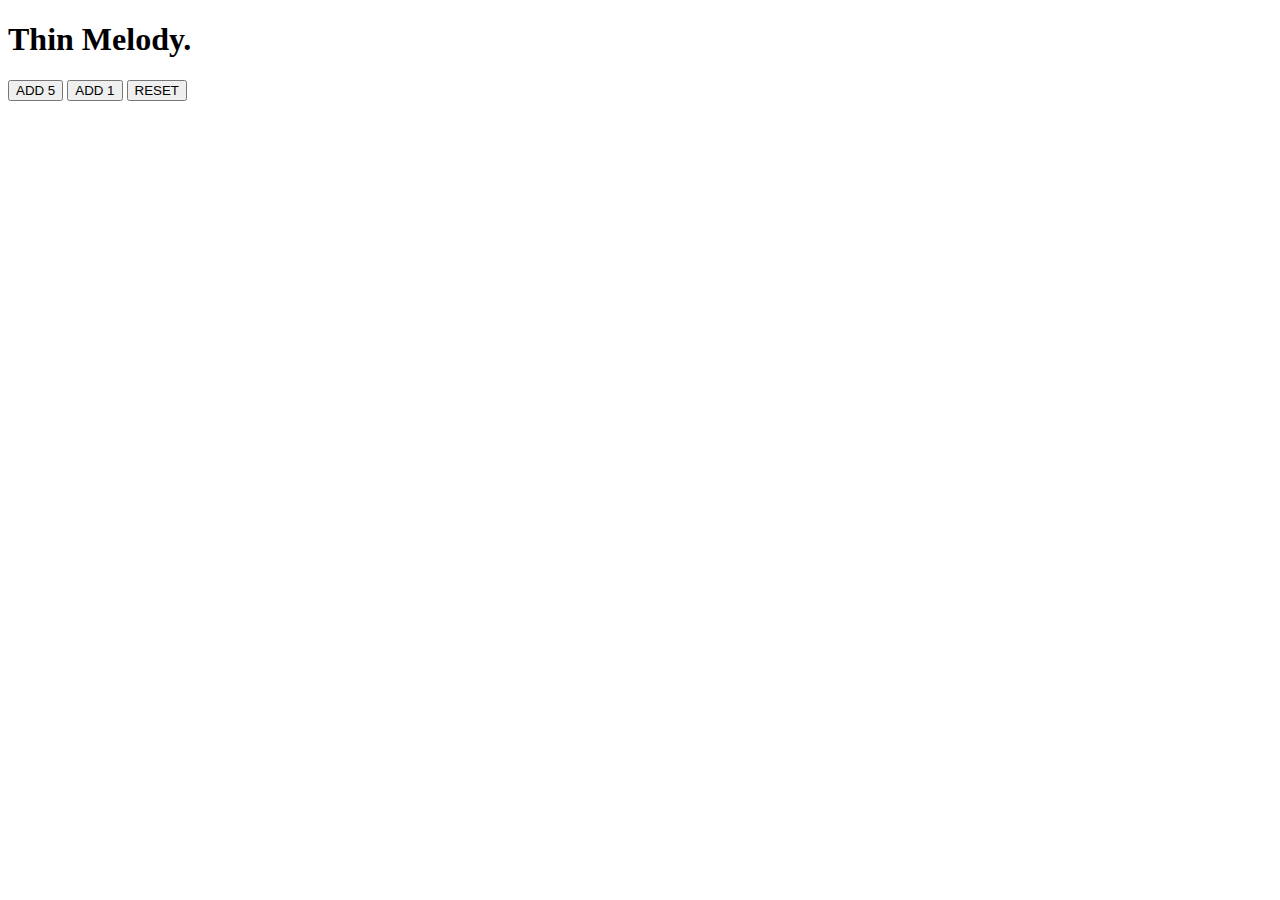
<file: index.html>
<!DOCTYPE html>
<html lang="en">

<head>
    <meta charset="UTF-8">
    <meta http-equiv="X-UA-Compatible" content="IE=edge">
    <meta name="viewport" content="width=device-width, initial-scale=1.0">
    <title>Var Practice</title>
    <script src="./functions.js" defer></script>
</head>

<body>


    <h1> Thin Melody.</h1>
    <button class="btn1">ADD 5</button>
    <button class="btn2">ADD 1</button>
    <button class="btn3">RESET</button>
</body>

</html>
</file>
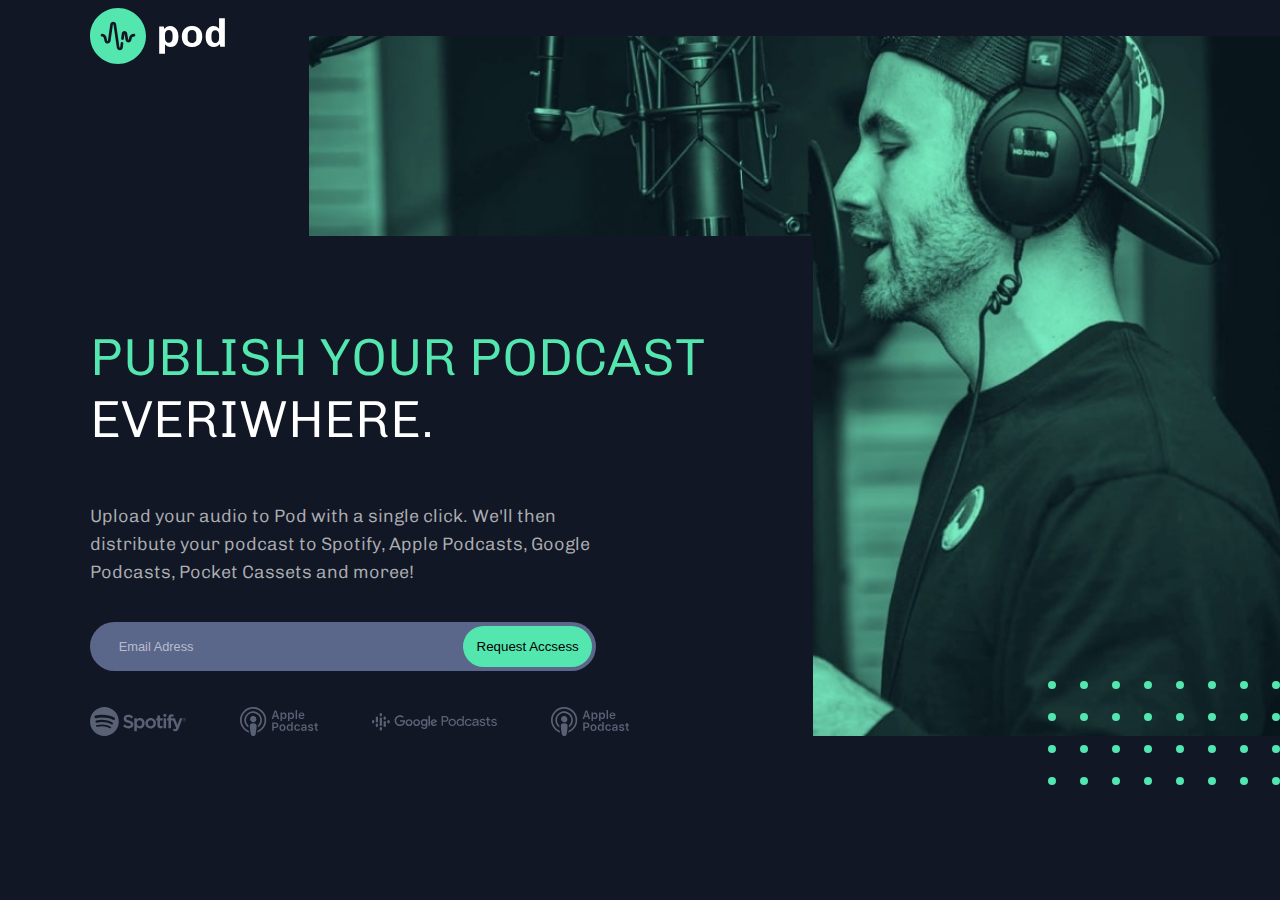
<file: podcast/index.html>
<!DOCTYPE html>
<html lang="en">
<head>
    <meta charset="UTF-8">
    <meta http-equiv="X-UA-Compatible" content="IE=edge">
    <meta name="viewport" content="width=device-width, initial-scale=1.0">
    <script src="./script.js" defer></script>
    <link rel="stylesheet" href="./style.css">
    <title>Podcast Take 2</title>
</head>
<body>
    <main>
        <img class="logo" src="./assets/desktop/logo.svg" alt="">
        <article>
            <h1>PUBLISH YOUR PODCAST <br> <span>EVERIWHERE.</span></h1>
            <p class="text">
                Upload your audio to Pod with a single click. We'll then distribute your podcast to Spotify, Apple Podcasts, Google Podcasts, Pocket Cassets and moree!
            </p>

            <div class="input-wr">
                <input type="text" placeholder="Email Adress">
                <button>Request Accsess</button>
            </div>

            <p class="error throw">Ooops! Please check Your email.</p>

            <div class="logos">
                <img src="./assets/desktop/spotify.svg" alt="">
                <img src="./assets/desktop/apple-podcast.svg" alt="">
                <img src="./assets/desktop/google-podcasts.svg" alt="">
                <img src="./assets/desktop/apple-podcast.svg" alt="">
            </div>
        </article>
        <img class="dots" src="./assets/desktop/bg-pattern-dots.svg" alt="">
    </main>
</body>
</html>
</file>
<file: podcast/style.css>
@import url('https://fonts.googleapis.com/css2?family=Chivo:wght@300;400;700;900&display=swap');

/* General */
* {
    margin: 0;
    padding: 0;
    box-sizing: border-box;
}

body {
    font-family: 'Chivo', sans-serif;
    font-size: 18px;
    background-color: var(--black);  
    /* position: relative;   */
}

:root {
    --green: #54e6af;
    --darkGray: #2c344b;
    --gray: #5a668a;
    --lightGray: #c2cbe5;
    --black: #121725;
    --white: #ffffff;

}

/* Layout */
main {
    position: relative; 
    height: 700px;
    margin-top: 2em;
    background-image: url(./assets/desktop/image-host.jpg);
    background-repeat: no-repeat;
    background-position: right bottom;
    background-size: contain;
    display: flex;
    flex-direction: column-reverse;
}
.logo {
    position: absolute;
    top: 0;
    left: 7%;
    top: -4%;
}
.dots {
    position: absolute;
    right: 0;
    bottom: -7%;
}

article {
    position: relative;
    left: 7%;
    max-width: 723px;
    background-color: var(--black);
    padding-top: 5em;
}
    article h1 {
        color: var(--green);
        font-weight: 300;
        font-size: 52px;
        line-height: 62px;
        margin-bottom: 1em;
    }
        article h1 span{
            color: var(--white);
        }
    article .text {
        width: 70%;
        font-size: 18px;
        line-height: 28px;
        font-weight: 300;
        color: rgba(255, 255, 255, 0.658);
        margin-bottom: 2em;
    }
    article .input-wr {
        width: 70%;
        background-color: var(--gray);
        padding: .2em;
        border-radius: 100px;
        display: flex;
        justify-content: space-between;
    }
        .input-wr input{
            background-color: var(--gray);
            border-radius: 100px;
            font-size: .8rem;
            border: none;
            outline: none;
            color: var(--white);
            padding-left: 2em;
            flex: 1;
        }
            .input-wr input::placeholder{
                color: #ffffff94;
                font-weight: 300;
            }
        .input-wr button {
            background-color:  var(--green);
            padding: 1em;
            border-radius: 100px;
            border: none;
            cursor: pointer;
        }
            .input-wr button:hover {background-color: #B3FFE2}
        article .error {
            color: red;
            font-weight: 300;
            font-size: .8rem;
            margin: .6em 0 1em 2em;
            
        }
            .throw {display: none}
        article .logos {
            margin-top: 2em;
            display: flex;
            align-items: center;
        }
            .logos img {
                opacity: .5;
                margin-right: 3em;
            }

    /* Media */
    @media (max-width: 1050px) {
        main {
            background-image: url(./assets/tablet/image-host.jpg);
            margin: 0;
        }

        .logo {
            top: 3%;
        }
        .dots {
            left: 7%;
            bottom: -25%;

        }
        article {
            max-width: 635px;
        }
        
    }

    @media (max-width: 685px) {
        main {
            background-image: linear-gradient(
            hsla(224, 35%, 11%, 0.85),
            hsla(224, 35%, 11%, 0.85)
            ),
            url("./assets/mobile/image-host.jpg");
            background-position: bottom;
            background-size: cover;
            height: 100vh;
            margin-top: 0;
            display: flex;
            justify-content: center;
            align-items: center;

        }

        .logo {
            position: static;
            order: 1;
            width: 8em;
        }
        .dots {
            display: none;
        }
        article {
            position: static;
            max-width: 472px;
            display: flex;
            flex-direction: column;
            justify-content: center;
            align-items: center;
            background-color: transparent;
            
        }
        article h1 {
            font-size: 30px;
            line-height: 40px;
            text-align: center;
        }
        article .text {
            text-align: center;
            width: 90%;
        }

            article .logos {
                order: 5;
                width: 100%;
                justify-content: space-between;
            }
                article .logos img{
                    width: 20%;
                    margin-right: 0;
                }

            article .input-wr {
                display: flex;
                flex-direction: column;
                background-color: var(--black);
                order: 6;
                margin-top: 2em;
            }

            article .input-wr input {
                padding: 1.2em;
                margin-bottom: 2em;
            }
            article .error {
                order: 7;
                margin: 0;
                font-size: 16px;
            }
    }
</file>
